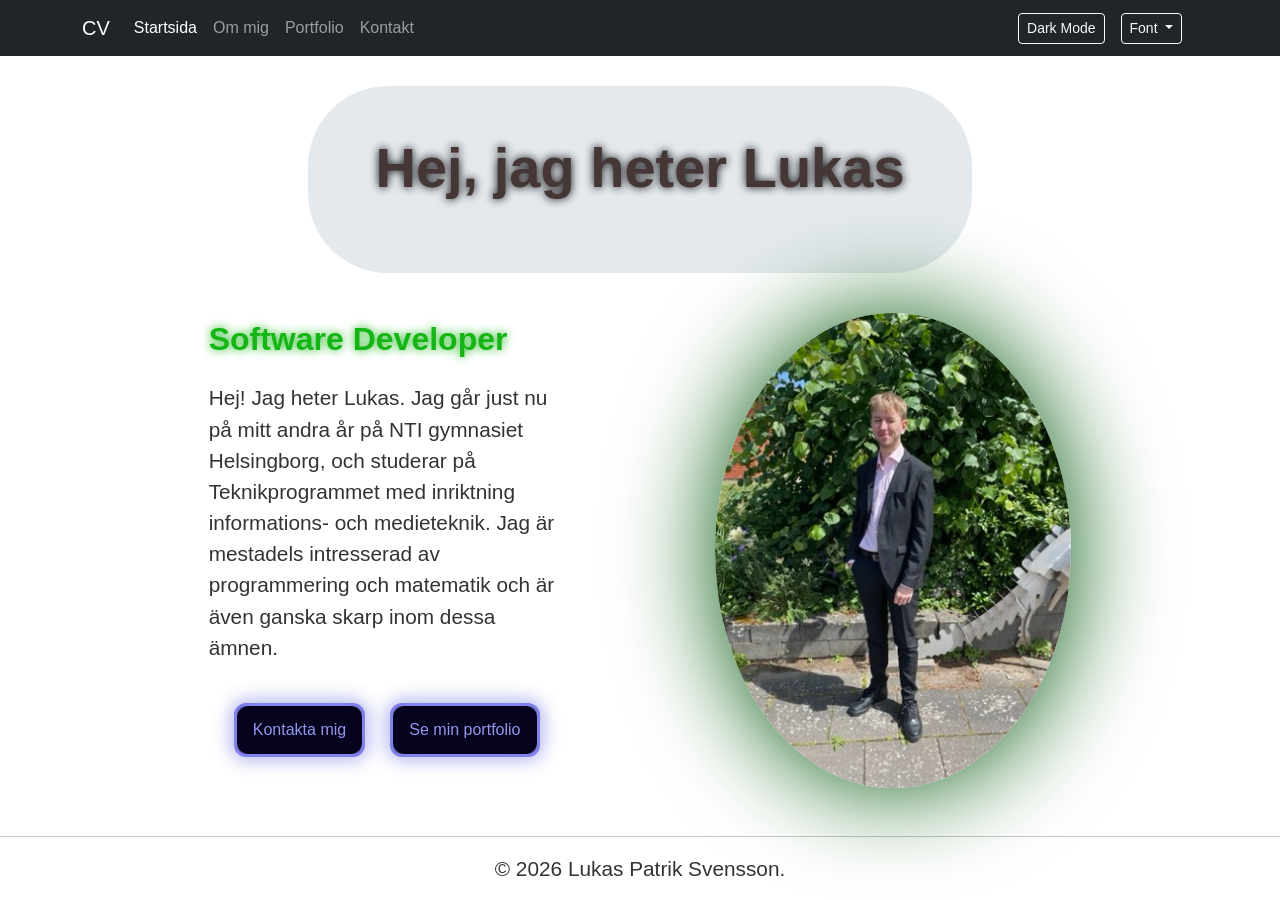
<file: index.html>
<!DOCTYPE html>
<html lang="sv">
<head>
    <meta charset="UTF-8">
    <meta name="viewport" content="width=device-width, initial-scale=1.0">
    <title>Lukas</title>

    <link href="https://cdn.jsdelivr.net/npm/bootstrap@5.3.2/dist/css/bootstrap.min.css" rel="stylesheet">
    <script src="https://cdn.jsdelivr.net/npm/bootstrap@5.3.0/dist/js/bootstrap.bundle.min.js"></script>
    <script src="script.js"></script>
    <link rel="stylesheet" href="style.css">

</head>

 <body>
    
    <nav class="navbar navbar-expand-lg navbar-dark bg-dark fixed-top">
        <div class="container">
            <a class="navbar-brand" href="#">CV</a>
            <button class="navbar-toggler" type="button" data-bs-toggle="collapse" data-bs-target="#navbarNav" aria-controls="navbarNav" aria-expanded="false" aria-label="Toggle navigation">
                <span class="navbar-toggler-icon"></span>
            </button>
            <div class="collapse navbar-collapse" id="navbarNav">
                <ul class="navbar-nav me-auto">
                    <li class="nav-item"><a class="nav-link active" href="index.html">Startsida</a></li>
                    <li class="nav-item"><a class="nav-link" href="mig.html">Om mig</a></li>
                    <li class="nav-item"><a class="nav-link" href="portfolio.html">Portfolio</a></li>
                    <li class="nav-item"><a class="nav-link" href="kontakt.html">Kontakt</a></li>
                </ul>
                <button class="btn btn-outline-light btn-sm me-3 my-3 my-sm-0 e" onclick="myFunction()">Dark Mode</button>
                <div class="dropdown me-3">
                    <button class="btn btn-outline-light btn-sm dropdown-toggle" type="button" id="fontDropdown" data-bs-toggle="dropdown" aria-expanded="false">
                        Font
                    </button>
                    <ul class="dropdown-menu dropdown-menu-end" aria-labelledby="fontDropdown">
                        <li><a class="dropdown-item" href="#" onclick="changeFont('Arial, sans-serif'); return false;">Arial</a></li>
                        <li><a class="dropdown-item" href="#" onclick="changeFont('Georgia, serif'); return false;">Georgia</a></li>
                        <li><a class="dropdown-item" href="#" onclick="changeFont('Courier New, monospace'); return false;">Courier New</a></li>
                    </ul>
                </div>
            </div>
        </div>
    </nav>

    <main class="container">
        <header class="row justify-content-center mb-4 p-3">
            <div class="col-md-8 hero-section text-center">
                <h1 class="display-4">Hej, jag heter Lukas</h1>
            </div>
        </header>
        <div class="row justify-content-evenly">
            <section class="col-md-4 align-content-center">
                <h2 class="title">Software Developer</h2>
                <p>Hej! Jag heter Lukas. Jag går just nu på mitt andra år på NTI gymnasiet Helsingborg, och studerar på Teknikprogrammet med inriktning informations- och medieteknik.
                   Jag är mestadels intresserad av programmering och matematik och är även ganska skarp inom dessa ämnen.
                </p>
                <div class="button-container">
                    <a href="kontakt.html" class="button"> <span>Kontakta mig</span></a>
                    <a href="portfolio.html" class="button"> <span>Se min portfolio</span></a>
                </div>
            </section>
            <div class="col-md-4 text-center">
                <img src="me.jpg" alt="Bild på mig" class="img-fluid rounded-circle picture">
            </div>
        </div>
    </main>

    <footer class="mt-5 fixed-bottom">
        <hr>
        <div class="container">
            <p class="text-center">&copy; 2026 Lukas Patrik Svensson.</p>
        </div>
    </footer>

</body>
</html>
</file>
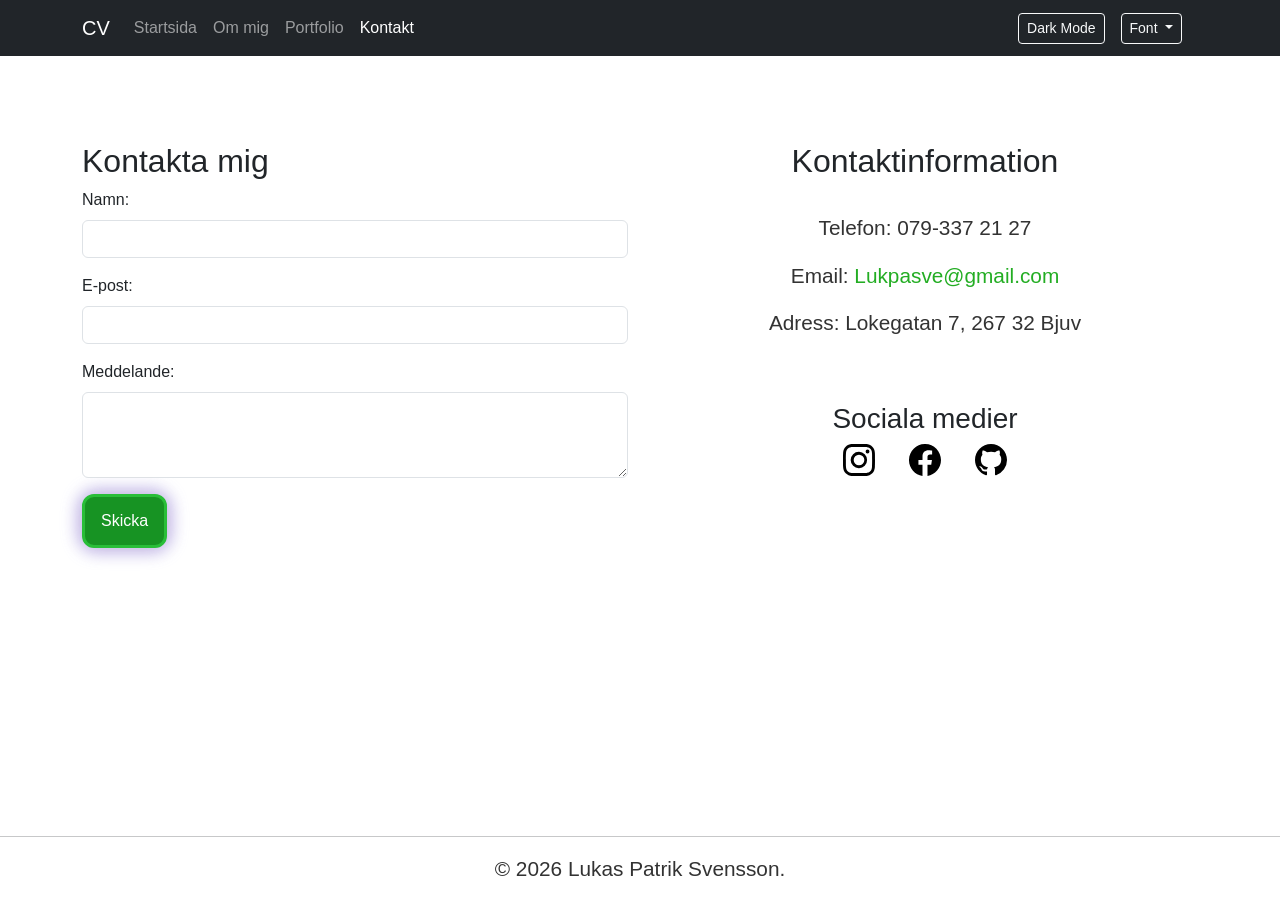
<file: kontakt.html>
<!DOCTYPE html>
<html lang="sv">
<head>
    <meta charset="UTF-8">
    <meta name="viewport" content="width=device-width, initial-scale=1.0">
    <title>Lukas</title>

    <link href="https://cdn.jsdelivr.net/npm/bootstrap@5.3.2/dist/css/bootstrap.min.css" rel="stylesheet">
    <script src="https://cdn.jsdelivr.net/npm/bootstrap@5.3.0/dist/js/bootstrap.bundle.min.js"></script>
    <script src="script.js"></script>
    <link rel="stylesheet" href="style.css">

</head>

 <body>
    <nav class="navbar navbar-expand-lg navbar-dark bg-dark fixed-top">
        <div class="container">
            <a class="navbar-brand" href="#">CV</a>
            <button class="navbar-toggler" type="button" data-bs-toggle="collapse" data-bs-target="#navbarNav" aria-controls="navbarNav" aria-expanded="false" aria-label="Toggle navigation">
                <span class="navbar-toggler-icon"></span>
            </button>
            <div class="collapse navbar-collapse" id="navbarNav">
                <ul class="navbar-nav me-auto">
                    <li class="nav-item"><a class="nav-link" href="index.html">Startsida</a></li>
                    <li class="nav-item"><a class="nav-link" href="mig.html">Om mig</a></li>
                    <li class="nav-item"><a class="nav-link" href="portfolio.html">Portfolio</a></li>
                    <li class="nav-item"><a class="nav-link active" href="kontakt.html">Kontakt</a></li>
                </ul>
                <button class="btn btn-outline-light btn-sm me-3 my-3 my-sm-0 e" onclick="myFunction()">Dark Mode</button>
                <div class="dropdown me-3">
                    <button class="btn btn-outline-light btn-sm dropdown-toggle" type="button" id="fontDropdown" data-bs-toggle="dropdown" aria-expanded="false">
                        Font
                    </button>
                    <ul class="dropdown-menu dropdown-menu-end" aria-labelledby="fontDropdown">
                        <li><a class="dropdown-item" href="#" onclick="changeFont('Arial, sans-serif'); return false;">Arial</a></li>
                        <li><a class="dropdown-item" href="#" onclick="changeFont('Georgia, serif'); return false;">Georgia</a></li>
                        <li><a class="dropdown-item" href="#" onclick="changeFont('Courier New, monospace'); return false;">Courier New</a></li>
                    </ul>
                </div>
            </div>
        </div>
    </nav>

<main class="container">

<div class="row mt-5">
    <article class="col-md-6 mt-4">
        <h2>Kontakta mig</h2>
        <form action="https://formspree.io/f/xvzdwdnj" method="POST">
            <div class="mb-3">
                <label for="name" class="form-label">Namn:</label>
                <input type="text" class="form-control" id="name" name="name" required>
            </div>
            <div class="mb-3">
                <label for="email" class="form-label">E-post:</label>
                <input type="email" class="form-control" id="email" name="email" required>
            </div>
            <div class="mb-3">
                <label for="message" class="form-label">Meddelande:</label>
                <textarea class="form-control" id="message" rows="3" name="message" required></textarea>
            </div>
            <a href="#" class="kontakt" type="submit">Skicka</a>
        </form>
    </article>
    <article class="col-md-6 mt-4">
        <h2 class="text-center">Kontaktinformation</h2>
        <div class="justify-content-center d-flex flex-column align-items-center p-4">
        <p>Telefon: 079-337 21 27</p>
        <p>Email: <a href="mailto:lukpasve@gmail.com" class="email">Lukpasve@gmail.com</a></p>
        <p>Adress: Lokegatan 7, 267 32 Bjuv</p>
        </div>
        <aside class="p-4">
            <h3 class="text-center">Sociala medier</h3>
            <div class="social-icons justify-content-evenly">
            <a href="https://www.instagram.com/lukas_svenss0n/"><svg xmlns="http://www.w3.org/2000/svg" width="32" height="32" fill="currentColor" class="bi bi-instagram contact-icon" viewBox="0 0 16 16">
                <path d="M8 0C5.829 0 5.556.01 4.703.048 3.85.088 3.269.222 2.76.42a3.9 3.9 0 0 0-1.417.923A3.9 3.9 0 0 0 .42 2.76C.222 3.268.087 3.85.048 4.7.01 5.555 0 5.827 0 8.001c0 2.172.01 2.444.048 3.297.04.852.174 1.433.372 1.942.205.526.478.972.923 1.417.444.445.89.719 1.416.923.51.198 1.09.333 1.942.372C5.555 15.99 5.827 16 8 16s2.444-.01 3.298-.048c.851-.04 1.434-.174 1.943-.372a3.9 3.9 0 0 0 1.416-.923c.445-.445.718-.891.923-1.417.197-.509.332-1.09.372-1.942C15.99 10.445 16 10.173 16 8s-.01-2.445-.048-3.299c-.04-.851-.175-1.433-.372-1.941a3.9 3.9 0 0 0-.923-1.417A3.9 3.9 0 0 0 13.24.42c-.51-.198-1.092-.333-1.943-.372C10.443.01 10.172 0 7.998 0zm-.717 1.442h.718c2.136 0 2.389.007 3.232.046.78.035 1.204.166 1.486.275.373.145.64.319.92.599s.453.546.598.92c.11.281.24.705.275 1.485.039.843.047 1.096.047 3.231s-.008 2.389-.047 3.232c-.035.78-.166 1.203-.275 1.485a2.5 2.5 0 0 1-.599.919c-.28.28-.546.453-.92.598-.28.11-.704.24-1.485.276-.843.038-1.096.047-3.232.047s-2.39-.009-3.233-.047c-.78-.036-1.203-.166-1.485-.276a2.5 2.5 0 0 1-.92-.598 2.5 2.5 0 0 1-.6-.92c-.109-.281-.24-.705-.275-1.485-.038-.843-.046-1.096-.046-3.233s.008-2.388.046-3.231c.036-.78.166-1.204.276-1.486.145-.373.319-.64.599-.92s.546-.453.92-.598c.282-.11.705-.24 1.485-.276.738-.034 1.024-.044 2.515-.045zm4.988 1.328a.96.96 0 1 0 0 1.92.96.96 0 0 0 0-1.92m-4.27 1.122a4.109 4.109 0 1 0 0 8.217 4.109 4.109 0 0 0 0-8.217m0 1.441a2.667 2.667 0 1 1 0 5.334 2.667 2.667 0 0 1 0-5.334"/>
                </svg></a>
            <a href="https://www.facebook.com/lukas.svensson.7106/"><svg xmlns="http://www.w3.org/2000/svg" width="32" height="32" fill="currentColor" class="bi bi-facebook contact-icon" viewBox="0 0 16 16">
                <path d="M16 8.049c0-4.446-3.582-8.05-8-8.05C3.58 0-.002 3.603-.002 8.05c0 4.017 2.926 7.347 6.75 7.951v-5.625h-2.03V8.05H6.75V6.275c0-2.017 1.195-3.131 3.022-3.131.876 0 1.791.157 1.791.157v1.98h-1.009c-.993 0-1.303.621-1.303 1.258v1.51h2.218l-.354 2.326H9.25V16c3.824-.604 6.75-3.934 6.75-7.951"/>
                </svg></a>
            <a href="https://github.com/Lillkvisten"><svg xmlns="http://www.w3.org/2000/svg" width="32" height="32" fill="currentColor" class="bi bi-github contact-icon" viewBox="0 0 16 16">
                <path d="M8 0C3.58 0 0 3.58 0 8c0 3.54 2.29 6.53 5.47 7.59.4.07.55-.17.55-.38 0-.19-.01-.82-.01-1.49-2.01.37-2.53-.49-2.69-.94-.09-.23-.48-.94-.82-1.13-.28-.15-.68-.52-.01-.53.63-.01 1.08.58 1.23.82.72 1.21 1.87.87 2.33.66.07-.52.28-.87.51-1.07-1.78-.2-3.64-.89-3.64-3.95 0-.87.31-1.59.82-2.15-.08-.2-.36-1.02.08-2.12 0 0 .67-.21 2.2.82.64-.18 1.32-.27 2-.27s1.36.09 2 .27c1.53-1.04 2.2-.82 2.2-.82.44 1.1.16 1.92.08 2.12.51.56.82 1.27.82 2.15 0 3.07-1.87 3.75-3.65 3.95.29.25.54.73.54 1.48 0 1.07-.01 1.93-.01 2.2 0 .21.15.46.55.38A8.01 8.01 0 0 0 16 8c0-4.42-3.58-8-8-8"/>
                </svg></a>
            </div>
        </aside>
    </article>
</div>

</main>

    <footer class="mt-5 fixed-bottom">
            <hr>
            <div class="container">
                <p class="text-center">&copy; 2026 Lukas Patrik Svensson.</p>
            </div>
    </footer>

</body>
</html>
</file>
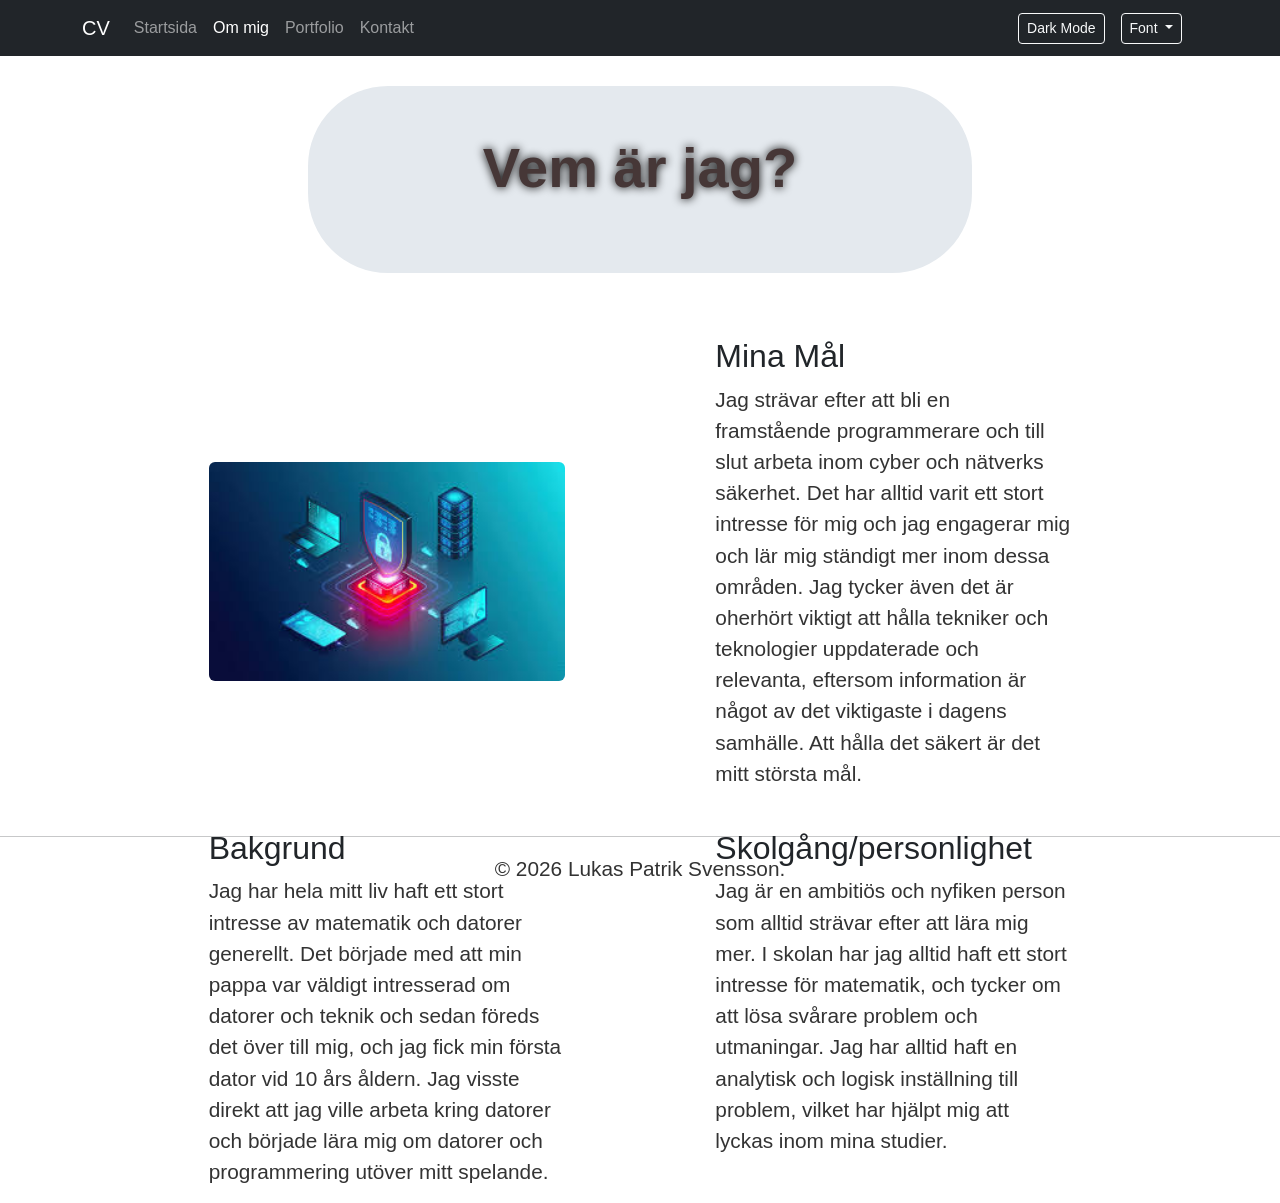
<file: mig.html>
<!DOCTYPE html>
<html lang="sv">
<head>
    <meta charset="UTF-8">
    <meta name="viewport" content="width=device-width, initial-scale=1.0">
    <title>Lukas</title>

    <link href="https://cdn.jsdelivr.net/npm/bootstrap@5.3.2/dist/css/bootstrap.min.css" rel="stylesheet">
    <script src="https://cdn.jsdelivr.net/npm/bootstrap@5.3.0/dist/js/bootstrap.bundle.min.js"></script>
    <script src="script.js"></script>
    <link rel="stylesheet" href="style.css">

</head>

 <body>
    <nav class="navbar navbar-expand-lg navbar-dark bg-dark fixed-top">
        <div class="container">
            <a class="navbar-brand" href="#">CV</a>
            <button class="navbar-toggler" type="button" data-bs-toggle="collapse" data-bs-target="#navbarNav" aria-controls="navbarNav" aria-expanded="false" aria-label="Toggle navigation">
                <span class="navbar-toggler-icon"></span>
            </button>
            <div class="collapse navbar-collapse" id="navbarNav">
                <ul class="navbar-nav me-auto">
                    <li class="nav-item"><a class="nav-link" href="index.html">Startsida</a></li>
                    <li class="nav-item"><a class="nav-link active" href="mig.html">Om mig</a></li>
                    <li class="nav-item"><a class="nav-link" href="portfolio.html">Portfolio</a></li>
                    <li class="nav-item"><a class="nav-link" href="kontakt.html">Kontakt</a></li>
                </ul>
                <button class="btn btn-outline-light btn-sm me-3 my-3 my-sm-0 e" onclick="myFunction()">Dark Mode</button>
                <div class="dropdown me-3">
                    <button class="btn btn-outline-light btn-sm dropdown-toggle" type="button" id="fontDropdown" data-bs-toggle="dropdown" aria-expanded="false">
                        Font
                    </button>
                    <ul class="dropdown-menu dropdown-menu-end" aria-labelledby="fontDropdown">
                        <li><a class="dropdown-item" href="#" onclick="changeFont('Arial, sans-serif'); return false;">Arial</a></li>
                        <li><a class="dropdown-item" href="#" onclick="changeFont('Georgia, serif'); return false;">Georgia</a></li>
                        <li><a class="dropdown-item" href="#" onclick="changeFont('Courier New, monospace'); return false;">Courier New</a></li>
                    </ul>
                </div>
            </div>
        </div>
    </nav>

    <main class="container">
        <header class="row justify-content-center mb-4 p-3">
            <div class="col-md-8 hero-section text-center">
                <h1 class="display-4">Vem är jag?</h1>
            </div>
        </header>
        <div class="row justify-content-evenly">
            <div class="col-md-4 align-content-center mt-4">
                <img src="cyber.jpg" class="img-fluid rounded img" alt="Bild av cybersäkerhet" width="450">
            </div>
            <section class="col-md-4 mt-4">
                <h2>Mina Mål</h2>
                <p>Jag strävar efter att bli en framstående programmerare och till slut arbeta inom cyber och nätverks säkerhet. Det har alltid varit ett stort intresse för mig och jag engagerar mig och lär mig ständigt mer inom dessa områden. Jag tycker även det är oherhört viktigt att hålla tekniker och teknologier uppdaterade och relevanta, eftersom information är något av det viktigaste i dagens samhälle. Att hålla det säkert är det mitt största mål.</p>
            </section>
        </div>

        <div class="row justify-content-evenly">
            <section class="col-md-4 align-content-center mt-4">
                <h2>Bakgrund</h2>
                <p>Jag har hela mitt liv haft ett stort intresse av matematik och datorer generellt. Det började med att min pappa var väldigt intresserad om datorer och teknik och sedan föreds det över till mig, och jag fick min första dator vid 10 års åldern. Jag visste direkt att jag ville arbeta kring datorer och började lära mig om datorer och programmering utöver mitt spelande.</p>
            </section>
            <section class="col-md-4 mt-4">
            <h2>Skolgång/personlighet</h2>
                <p>Jag är en ambitiös och nyfiken person som alltid strävar efter att lära mig mer. I skolan har jag alltid haft ett stort intresse för matematik, och tycker om att lösa svårare problem och utmaningar. Jag har alltid haft en analytisk och logisk inställning till problem, vilket har hjälpt mig att lyckas inom mina studier.    
            </section>
        </div>
    </main>
    <footer class="mt-5 fixed-bottom">
            <hr>
            <div class="container">
                <p class="text-center">&copy; 2026 Lukas Patrik Svensson.</p>
            </div>
    </footer>

</body>
</html>
</file>
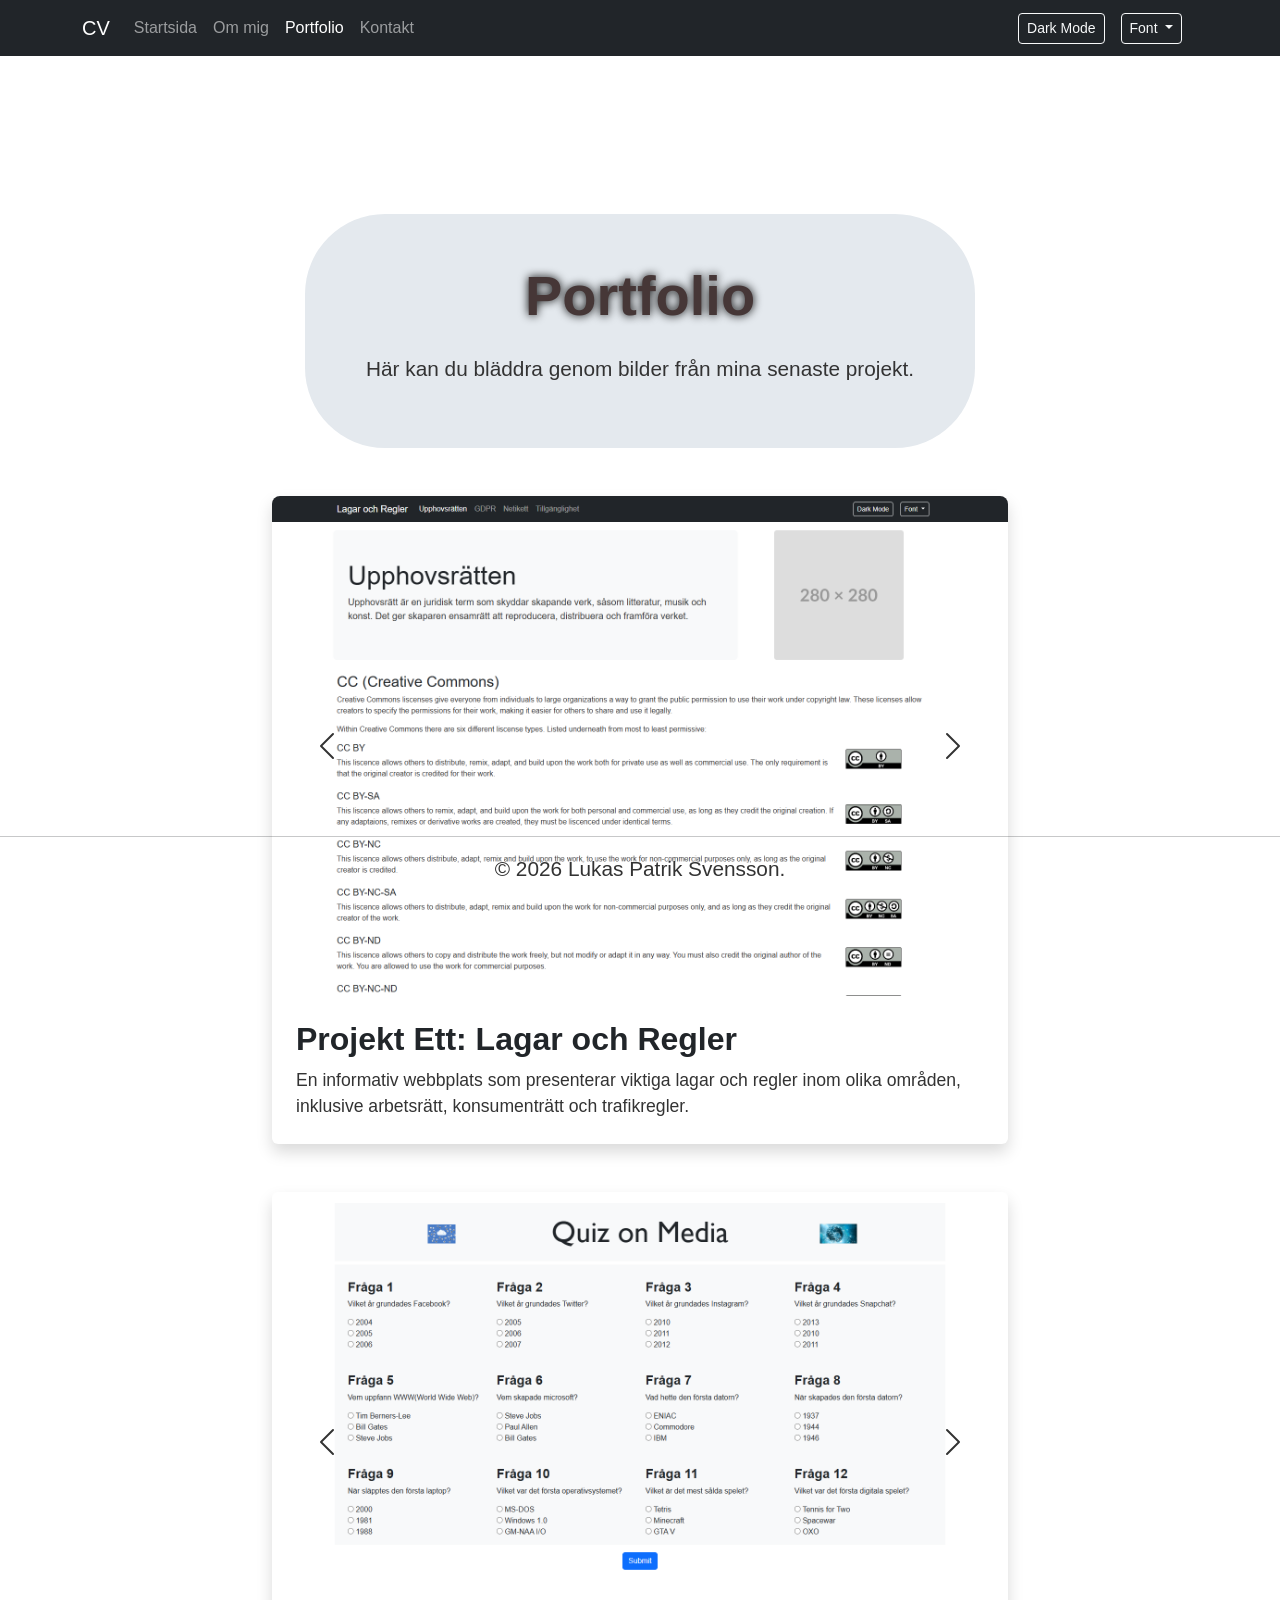
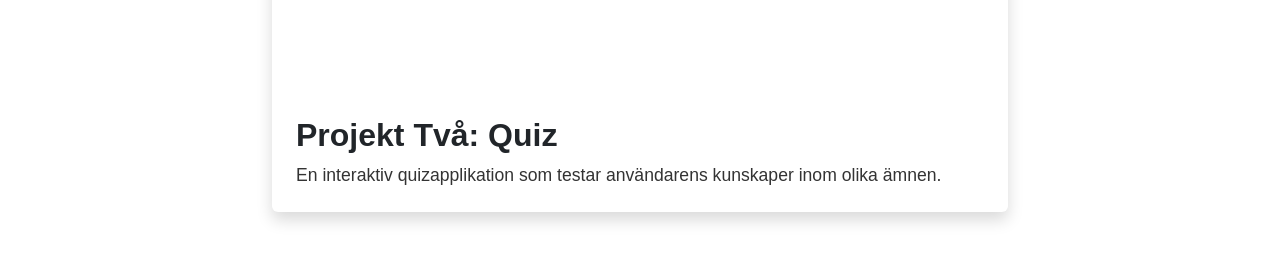
<file: portfolio.html>
<!DOCTYPE html>
<html lang="sv">
<head>
    <meta charset="UTF-8">
    <meta name="viewport" content="width=device-width, initial-scale=1.0">
    <title>Lukas</title>

    <link href="https://cdn.jsdelivr.net/npm/bootstrap@5.3.2/dist/css/bootstrap.min.css" rel="stylesheet">
    <script src="https://cdn.jsdelivr.net/npm/bootstrap@5.3.0/dist/js/bootstrap.bundle.min.js"></script>
    <script src="script.js"></script>
    <link rel="stylesheet" href="style.css">

</head>

 <body>
    <nav class="navbar navbar-expand-lg navbar-dark bg-dark fixed-top">
        <div class="container">
            <a class="navbar-brand" href="#">CV</a>
            <button class="navbar-toggler" type="button" data-bs-toggle="collapse" data-bs-target="#navbarNav" aria-controls="navbarNav" aria-expanded="false" aria-label="Toggle navigation">
                <span class="navbar-toggler-icon"></span>
            </button>
            <div class="collapse navbar-collapse" id="navbarNav">
                <ul class="navbar-nav me-auto">
                    <li class="nav-item"><a class="nav-link" href="index.html">Startsida</a></li>
                    <li class="nav-item"><a class="nav-link" href="mig.html">Om mig</a></li>
                    <li class="nav-item"><a class="nav-link active" href="portfolio.html">Portfolio</a></li>
                    <li class="nav-item"><a class="nav-link" href="kontakt.html">Kontakt</a></li>
                </ul>
                <button class="btn btn-outline-light btn-sm me-3 my-3 my-sm-0 e" onclick="myFunction()">Dark Mode</button>
                <div class="dropdown me-3">
                    <button class="btn btn-outline-light btn-sm dropdown-toggle" type="button" id="fontDropdown" data-bs-toggle="dropdown" aria-expanded="false">
                        Font
                    </button>
                    <ul class="dropdown-menu dropdown-menu-end" aria-labelledby="fontDropdown">
                        <li><a class="dropdown-item" href="#" onclick="changeFont('Arial, sans-serif'); return false;">Arial</a></li>
                        <li><a class="dropdown-item" href="#" onclick="changeFont('Georgia, serif'); return false;">Georgia</a></li>
                        <li><a class="dropdown-item" href="#" onclick="changeFont('Courier New, monospace'); return false;">Courier New</a></li>
                    </ul>
                </div>
            </div>
        </div>
    </nav>

<main class="container mt-5 pt-5">
    <header class="hero-section mx-auto text-center my-5">
        <h1 class="display-4 fw-bold">Portfolio</h1>
        <p>Här kan du bläddra genom bilder från mina senaste projekt.</p>
    </header>

    <div class="row justify-content-center">
        <div class="col-lg-8 mb-5"> <div class="card h-100 shadow border-0">
                
                <div id="carouselProject1" class="carousel slide" data-bs-ride="carousel">
                    <div class="carousel-inner">
                        <div class="carousel-item active">
                            <img src="proj-1-1.png" class="d-block w-100 custom-carousel-img" alt="First slide">
                        </div>
                        <div class="carousel-item">
                            <img src="proj-1-2.png" class="d-block w-100 custom-carousel-img" alt="Second slide">
                        </div>
                        <div class="carousel-item">
                            <img src="proj-1-3.png" class="d-block w-100 custom-carousel-img" alt="Third slide">
                        </div>
                        <div class="carousel-item">
                            <img src="proj-1-4.png" class="d-block w-100 custom-carousel-img" alt="Fourth slide">
                        </div>
                        <div class="carousel-item">
                            <img src="proj-1-5.png" class="d-block w-100 custom-carousel-img" alt="Fourth slide">
                        </div>
                    </div>
                    <button class="carousel-control-prev" type="button" data-bs-target="#carouselProject1" data-bs-slide="prev">
                        <span class="carousel-control-prev-icon" aria-hidden="true"></span>
                        <span class="visually-hidden">Previous</span>
                    </button>
                    <button class="carousel-control-next" type="button" data-bs-target="#carouselProject1" data-bs-slide="next">
                        <span class="carousel-control-next-icon" aria-hidden="true"></span>
                        <span class="visually-hidden">Next</span>
                    </button>
                </div>
                <div class="card-body p-4">
                    <h2 class="card-title fw-bold">Projekt Ett: Lagar och Regler</h2>
                    <p class="card-text">
                        En informativ webbplats som presenterar viktiga lagar och regler inom olika områden, inklusive arbetsrätt, konsumenträtt och trafikregler.
                    </p>
                </div>
            </div>
        </div>

        <div class="col-lg-8 mb-5">
            <div class="card h-100 shadow border-0">
                <div id="carouselProject2" class="carousel slide" data-bs-ride="carousel">
                    <div class="carousel-inner">
                        <div class="carousel-item active">
                            <img src="proj-2-1.png" class="d-block w-100 custom-carousel-img" alt="First slide">
                        </div>
                        <div class="carousel-item">
                            <img src="proj-2-2.png" class="d-block w-100 custom-carousel-img" alt="Second slide">
                        </div>
                    </div>
                    <button class="carousel-control-prev" type="button" data-bs-target="#carouselProject2" data-bs-slide="prev">
                        <span class="carousel-control-prev-icon" aria-hidden="true"></span>
                        <span class="visually-hidden">Previous</span>
                    </button>
                    <button class="carousel-control-next" type="button" data-bs-target="#carouselProject2" data-bs-slide="next">
                        <span class="carousel-control-next-icon" aria-hidden="true"></span>
                        <span class="visually-hidden">Next</span>
                    </button>
                </div>
                <div class="card-body p-4">
                    <h2 class="card-title fw-bold">Projekt Två: Quiz</h2>
                    <p class="card-text">
                        En interaktiv quizapplikation som testar användarens kunskaper inom olika ämnen.
                    </p>
                </div>
            </div>
        </div>
    </div>
</main>

    <footer class="mt-5 fixed-bottom">
            <hr>
            <div class="container">
                <p class="text-center">&copy; 2026 Lukas Patrik Svensson.</p>
            </div>
    </footer>

</body>
</html>
</file>
<file: style.css>
:root {
  --transparent: oklch(0 0 0 / 0%);
  --purple-100: oklch(0.86 0.08 280);
  --purple-200: oklch(0.82 0.06 280);
  --purple-300: oklch(0.71 0.12 280);
  --purple-400: oklch(0.61 0.18 280);
  --purple-500: oklch(0.5 0.21 280);
  --purple-600: oklch(0.42 0.18 280);
  --purple-800: oklch(0.25 0.15 280);
  --purple-900: oklch(0.13 0.06 280);
  --purple-900: oklch(0.13 0.06 280);
}

body {
    padding-top: 70px;
    margin: 0;
    font-family: Arial, Helvetica, sans-serif; 
    box-sizing: border-box;
}

*, *::before, *::after {
    box-sizing: inherit;
}

p {
    font-size: 1.3em;
    line-height: 1.5;
    color: #333333;
}

.hero-section {
            background-color: #e4e9ee;
            padding: 3rem 0.1rem;
            border-radius: 5rem;
            width: 60%;
}

.dark-mode {
    background-color: #333333;
    color: #FFFFFF;
}

.dark-mode p {
    color: #FFFFFF;
}

.dark-mode .hero-section {
    background-color: #444444;
}

.dark-mode .card {
    background-color: #444444;
    border: 1px solid #555555;
}

.dark-mode .card-title {
    color: #FFFFFF;
}

.email {
    color: rgb(35, 173, 35);
    text-decoration: none;
}

.email:hover {
    text-decoration: underline;
}

.button {
  position: relative;
  z-index: 1;
  background: var(--purple-900);
  border: 3px solid;
  border-color: var(--purple-400);
  border-radius: 0.75rem;
  color: var(--purple-300);
  padding: 0.75rem 1rem;
  text-decoration: none;
  transition: 250ms ease-in-out;
  transition-property: all;
}

.button-text {
  filter: drop-shadow(0 0 2px currentcolor);
}

.button:hover, .button:focus {
  color: var(--purple-200);
  background-color: var(--purple-800);
  transform: scale(1.1);
}

.button:after, .kontakt:after {
  content: "";
  position: absolute;
  z-index: -1;
  inset: 0;
  opacity: 0.6;
  border-radius: inherit;
  box-shadow: 0 0 1em 0.5em var(--purple-300);
  transition: 250ms ease-in-out;
  transition-property: opacity;
}

.button-container {
    display: flex;
    justify-content: space-evenly;
    padding-top: 1.5rem;
    padding-bottom: 1.5rem;
}

.button:hover::after,
.button:focus::after {
  opacity: 0.6;
}

.picture {
    box-shadow: 0px 0px 100px #04570a;
}

img {
    box-shadow: 0px 0px 5px #fff;
}

.kontakt {
    position: relative;
    background-color: #179323;
    padding: 0.75rem 1rem;
    border: 3px solid #29be38;
    border-radius: 0.75rem;
    box-shadow: 0  0 20px rgba(255, 0, 0, 0.1);
    color: #fff;
    transition: 250ms ease-in-out;
    text-decoration: none;
}

.kontakt:hover {
    background-color: #29be38;
    transform: scale(1.1);
}

.social-icons {
    display: flex;
    gap: 1rem;
    width: 40%;
    margin: auto;
}

.card-img-top {
    width: 100%;
    height: 250px;
    object-fit: cover;
}

.custom-carousel-img {
    height: 500px;
    object-fit: cover;
    border-radius: 0.5rem 0.5rem 0 0;
}

.carousel-control-prev-icon,
.carousel-control-next-icon {
    filter: invert(1) grayscale(100%) brightness(0);
}

.carousel-control-prev,
.carousel-control-next {
    opacity: 0.8;
}

.carousel-control-prev:hover,
.carousel-control-next:hover {
    opacity: 1;
}
.card-body p {
    font-size: 1.1em; 
}

.contact-icon {
    transition: transform 0.3s ease;
    filter: brightness(0) invert(0);
}

.contact-icon:after {
    content: "";
    position: absolute;
    z-index: -1;
    inset: 0;
    opacity: 0.6;
    border-radius: inherit;
    box-shadow: 0 0 1em 0.5em var(--purple-300);
    transition: 250ms ease-in-out;
    transition-property: opacity;
}

.dark-mode .contact-icon {
    filter: brightness(0) invert(1);
}

.contact-icon:hover {
    transform: scale(1.2);
    transition: transform 0.3s ease;
    z-index: 1;
}

.title {
    font-size: 2em;
    font-weight: bold;
    padding-bottom: 1rem;
    color: rgb(20, 181, 20);
    text-shadow: 0 0 10px rgb(20, 181, 20);
}

.display-4 {
    font-weight: bold;
    padding-bottom: 1rem;
    color: rgb(70, 55, 55);
    text-shadow: 0 0 10px rgb(0, 0, 0);
}

.dark-mode .display-4 {
    color: rgb(255, 255, 255);
    text-shadow: 0 0 10px rgb(255, 255, 255);
}
</file>
